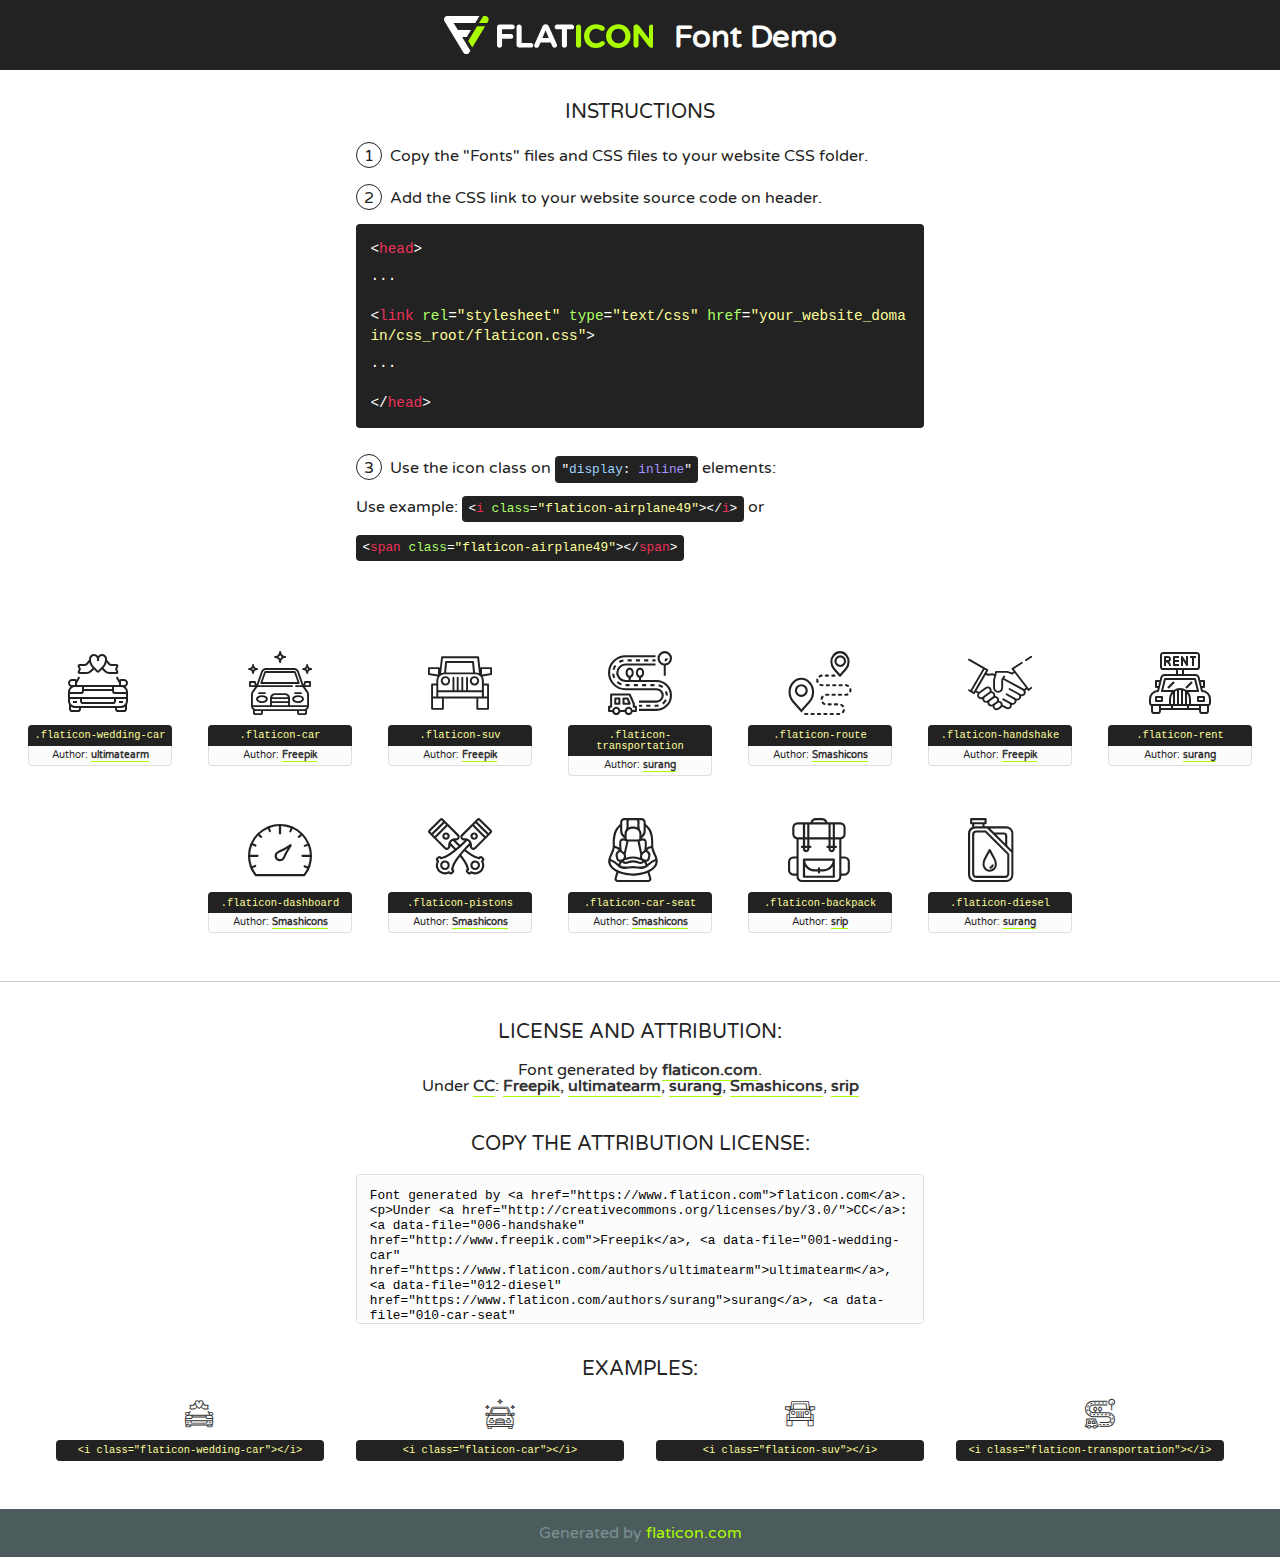
<file: images/carbook-master/fonts/flaticon/font/flaticon.html>
<!DOCTYPE html>
<!--
  Flaticon icon font: Flaticon
  Creation date: 29/10/2019 06:11
-->
<html>
<!DOCTYPE html>
<html>

<head>
    <title>Flaticon WebFont</title>
    <link href="http://fonts.googleapis.com/css?family=Varela+Round" rel="stylesheet" type="text/css" />
    <link rel="stylesheet" type="text/css" href="flaticon.css">
    <meta charset="UTF-8">
    <style>
    html, body, div, span, applet, object, iframe,
    h1, h2, h3, h4, h5, h6, p, blockquote, pre,
    a, abbr, acronym, address, big, cite, code,
    del, dfn, em, img, ins, kbd, q, s, samp,
    small, strike, strong, sub, sup, tt, var,
    b, u, i, center,
    dl, dt, dd, ol, ul, li,
    fieldset, form, label, legend,
    table, caption, tbody, tfoot, thead, tr, th, td,
    article, aside, canvas, details, embed, 
    figure, figcaption, footer, header, hgroup, 
    menu, nav, output, ruby, section, summary,
    time, mark, audio, video {
        margin: 0;
        padding: 0;
        border: 0;
        font-size: 100%;
        font: inherit;
        vertical-align: baseline;
    }
    /* HTML5 display-role reset for older browsers */
    article, aside, details, figcaption, figure, 
    footer, header, hgroup, menu, nav, section {
        display: block;
    }
    body {
        line-height: 1;
    }
    ol, ul {
        list-style: none;
    }
    blockquote, q {
        quotes: none;
    }
    blockquote:before, blockquote:after,
    q:before, q:after {
        content: '';
        content: none;
    }
    table {
        border-collapse: collapse;
        border-spacing: 0;
    }
    body {
        font-family: 'Varela Round', Helvetica, Arial, sans-serif;
        font-size: 16px;
        color: #222;
    }
    a {
        color: #333;
        border-bottom: 1px solid #a9fd00;
        font-weight: bold;
        text-decoration: none;
    }
    * {
        -moz-box-sizing: border-box;
        -webkit-box-sizing: border-box;
        box-sizing: border-box;
        margin: 0;
        padding: 0;
    }
    [class^="flaticon-"]:before, [class*=" flaticon-"]:before, [class^="flaticon-"]:after, [class*=" flaticon-"]:after {
        font-family: Flaticon;
        font-size: 30px;
        font-style: normal;
        margin-left: 20px;
        color: #333;
    }
    .wrapper {
        max-width: 600px;
        margin: auto;
        padding: 0 1em;
    }
    .title {
        font-size: 1.25em;
        text-align: center;
        margin-bottom: 1em;
        text-transform: uppercase;
    }
    header {
        text-align: center;
        background-color: #222;
        color: #fff;
        padding: 1em;
    }
    header .logo {
        width: 210px;
        height: 38px;
        display: inline-block;
        vertical-align: middle;
        margin-right: 1em;
        border: none;
    }
    header strong {
        font-size: 1.95em;
        font-weight: bold;
        vertical-align: middle;
        margin-top: 5px;
        display: inline-block;
    }
    .demo {
        margin: 2em auto;
        line-height: 1.25em;
    }
    .demo ul li {
        margin-bottom: 1em;
    }
    .demo ul li .num {
        color: #222;
        border-radius: 20px;
        display: inline-block;
        width: 26px;
        padding: 3px;
        height: 26px;
        text-align: center;
        margin-right: 0.5em;
        border: 1px solid #222;
    }
    .demo ul li code {
        background-color: #222;
        border-radius: 4px;
        padding: 0.25em 0.5em;
        display: inline-block;
        color: #fff;
        font-family: Consolas,Monaco,Lucida Console,Liberation Mono,DejaVu Sans Mono,Bitstream Vera Sans Mono,Courier New, monospace;
        font-weight: lighter;
        margin-top: 1em;
        font-size: 0.8em;
        word-break: break-all;
    }
    .demo ul li code.big {
        padding: 1em;
        font-size: 0.9em;
    }
    .demo ul li code .red {
        color: #EF3159;
    }
    .demo ul li code .green {
        color: #ACFF65;
    }
    .demo ul li code .yellow {
        color: #FFFF99;
    }
    .demo ul li code .blue {
        color: #99D3FF;
    }
    .demo ul li code .purple {
        color: #A295FF;
    }
    .demo ul li code .dots {
        margin-top: 0.5em;
        display: block;
    }
    #glyphs {
        border-bottom: 1px solid #ccc;
        padding: 2em 0;
        text-align: center;
    }
    .glyph {
        display: inline-block;
        width: 9em;
        margin: 1em;
        text-align: center;
        vertical-align: top;
        background: #FFF;
    }
    .glyph .glyph-icon {
        padding: 10px;
        display: block;
        font-family:"Flaticon";
        font-size: 64px;
        line-height: 1;
    }
    .glyph .glyph-icon:before {
        font-size: 64px;
        color: #222;
        margin-left: 0;
    }
    .class-name {
        font-size: 0.65em;
        background-color: #222;
        color: #fff;
        border-radius: 4px 4px 0 0;
        padding: 0.5em;
        color: #FFFF99;
        font-family: Consolas,Monaco,Lucida Console,Liberation Mono,DejaVu Sans Mono,Bitstream Vera Sans Mono,Courier New, monospace;
    }
    .author-name {
        font-size: 0.6em;
        background-color: #fcfcfd;
        border: 1px solid #DEDEE4;
        border-top: 0;
        border-radius: 0 0 4px 4px;
        padding: 0.5em;
    }
    .class-name:last-child {
        font-size: 10px;
        color:#888;
    }
    .class-name:last-child a {
        font-size: 10px;
        color:#555;
    }
    .class-name:last-child a:hover {
        color:#a9fd00;
    }
    .glyph > input {
        display: block;
        width: 100px;
        margin: 5px auto;
        text-align: center;
        font-size: 12px;
        cursor: text;
    }
    .glyph > input.icon-input {
        font-family:"Flaticon";
        font-size: 16px;
        margin-bottom: 10px;
    }
    .attribution .title {
        margin-top: 2em;
    }
    .attribution textarea {
        background-color: #fcfcfd;
        padding: 1em;
        border: none;
        box-shadow: none;
        border: 1px solid #DEDEE4;
        border-radius: 4px;
        resize: none;
        width: 100%;
        height: 150px;
        font-size: 0.8em;
        font-family: Consolas,Monaco,Lucida Console,Liberation Mono,DejaVu Sans Mono,Bitstream Vera Sans Mono,Courier New, monospace;
        -webkit-appearance: none;
    }
    .iconsuse {
        margin: 2em auto;
        text-align: center;
        max-width: 1200px;
    }
    .iconsuse:after {
        content: '';
        display: table;
        clear: both;
    }
    .iconsuse .image {
        float: left;
        width: 25%;
        padding: 0 1em;
    }
    .iconsuse .image p {
        margin-bottom: 1em;
    }
    .iconsuse .image span {
        display: block;
        font-size: 0.65em;
        background-color: #222;
        color: #fff;
        border-radius: 4px;
        padding: 0.5em;
        color: #FFFF99;
        margin-top: 1em;
        font-family: Consolas,Monaco,Lucida Console,Liberation Mono,DejaVu Sans Mono,Bitstream Vera Sans Mono,Courier New, monospace;
    }
    #footer {
        text-align: center;
        background-color: #4C5B5C;
        color: #7c9192;
        padding: 1em;
    }
    #footer a {
        border: none;
        color: #a9fd00;
        font-weight: normal;
    }
    @media (max-width: 960px) {
        .iconsuse .image {
            width: 50%;
        }
    }
    @media (max-width: 560px) {
        .iconsuse .image {
            width: 100%;
        }
    }
    </style>
</head>

<body class="characters-off">

    <header>
        <a href="https://www.flaticon.com" target="_blank" class="logo">
            <svg version="1.1" xmlns="http://www.w3.org/2000/svg" xmlns:xlink="http://www.w3.org/1999/xlink" xmlns:a="http://ns.adobe.com/AdobeSVGViewerExtensions/3.0/" viewBox="0 0 560.875 102.036" enable-background="new 0 0 560.875 102.036" xml:space="preserve">
                <defs>
                </defs>
                <g>
                    <g class="letters">
                        <path fill="#ffffff" d="M141.596,29.675c0-3.777,2.985-6.767,6.764-6.767h34.438c3.426,0,6.15,2.728,6.15,6.15
                        c0,3.43-2.724,6.149-6.15,6.149h-27.674v13.091h23.719c3.429,0,6.151,2.724,6.151,6.15c0,3.43-2.723,6.149-6.151,6.149h-23.719
                        v17.574c0,3.773-2.986,6.761-6.764,6.761c-3.779,0-6.764-2.989-6.764-6.761V29.675z"></path>
                        <path fill="#ffffff" d="M193.844,29.149c0-3.781,2.985-6.767,6.764-6.767c3.776,0,6.763,2.985,6.763,6.767v42.957h25.039
                        c3.426,0,6.149,2.726,6.149,6.153c0,3.425-2.723,6.15-6.149,6.15h-31.802c-3.779,0-6.764-2.986-6.764-6.768V29.149z"></path>
                        <path fill="#ffffff" d="M241.891,75.71l21.438-48.407c1.492-3.341,4.215-5.357,7.906-5.357h0.792
                        c3.686,0,6.323,2.017,7.815,5.357l21.439,48.407c0.436,0.967,0.701,1.845,0.701,2.723c0,3.602-2.809,6.501-6.414,6.501
                        c-3.161,0-5.269-1.845-6.499-4.655l-4.132-9.661h-27.059l-4.301,10.102c-1.144,2.631-3.426,4.214-6.237,4.214
                        c-3.517,0-6.24-2.81-6.24-6.325C241.1,77.64,241.451,76.677,241.891,75.71z M279.932,58.666l-8.521-20.297l-8.526,20.297H279.932
                        z"></path>
                        <path fill="#ffffff" d="M314.864,35.387H301.86c-3.429,0-6.239-2.813-6.239-6.238c0-3.429,2.811-6.24,6.239-6.24h39.533
                        c3.426,0,6.237,2.811,6.237,6.24c0,3.425-2.811,6.238-6.237,6.238h-13.001v42.785c0,3.773-2.99,6.761-6.764,6.761
                        c-3.779,0-6.764-2.989-6.764-6.761V35.387z"></path>
                        <path fill="#A9FD00" d="M352.615,29.149c0-3.781,2.985-6.767,6.767-6.767c3.774,0,6.761,2.985,6.761,6.767v49.024
                        c0,3.773-2.987,6.761-6.761,6.761c-3.781,0-6.767-2.989-6.767-6.761V29.149z"></path>
                        <path fill="#A9FD00" d="M374.132,53.836v-0.179c0-17.481,13.178-31.801,32.065-31.801c9.22,0,15.459,2.458,20.557,6.238
                        c1.402,1.054,2.637,2.985,2.637,5.357c0,3.692-2.985,6.59-6.681,6.59c-1.845,0-3.071-0.702-4.044-1.319
                        c-3.776-2.813-7.729-4.393-12.562-4.393c-10.364,0-17.831,8.611-17.831,19.154v0.173c0,10.542,7.291,19.329,17.831,19.329
                        c5.715,0,9.492-1.756,13.359-4.834c1.049-0.874,2.458-1.491,4.039-1.491c3.429,0,6.325,2.813,6.325,6.236
                        c0,2.106-1.056,3.78-2.282,4.834c-5.539,4.834-12.036,7.733-21.878,7.733C387.572,85.464,374.132,71.493,374.132,53.836z"></path>
                        <path fill="#A9FD00" d="M433.009,53.836v-0.179c0-17.481,13.79-31.801,32.766-31.801c18.981,0,32.592,14.143,32.592,31.628v0.173
                        c0,17.483-13.785,31.807-32.769,31.807C446.625,85.464,433.009,71.32,433.009,53.836z M484.224,53.836v-0.179
                        c0-10.539-7.725-19.326-18.626-19.326c-10.893,0-18.449,8.611-18.449,19.154v0.173c0,10.542,7.73,19.329,18.626,19.329
                        C476.676,72.986,484.224,64.378,484.224,53.836z"></path>
                        <path fill="#A9FD00" d="M506.233,29.321c0-3.774,2.99-6.763,6.767-6.763h1.401c3.252,0,5.183,1.583,7.029,3.953l26.093,34.265
                        V29.059c0-3.692,2.99-6.677,6.681-6.677c3.683,0,6.671,2.985,6.671,6.677v48.934c0,3.78-2.987,6.765-6.764,6.765h-0.436
                        c-3.257,0-5.188-1.581-7.034-3.953l-27.056-35.492v32.944c0,3.687-2.985,6.676-6.678,6.676c-3.683,0-6.673-2.989-6.673-6.676
                        V29.321z"></path>
                    </g>
                    <g class="insignia">
                        <path fill="#ffffff" d="M48.372,56.137h12.517l11.156-18.537H37.186L25.688,18.539h57.825L94.668,0H9.271
                        C5.925,0,2.842,1.801,1.198,4.716c-1.644,2.907-1.593,6.482,0.134,9.343l50.38,83.501c1.678,2.781,4.689,4.476,7.938,4.476
                        c3.246,0,6.257-1.695,7.935-4.476l2.898-4.804L48.372,56.137z"></path>
                        <g class="i">
                            <path fill="#A9FD00" d="M93.575,18.539h0.031v0.004l21.652,0.004l2.705-4.488c1.727-2.861,1.778-6.436,0.133-9.343
                            C116.454,1.801,113.371,0,110.026,0h-5.294L93.575,18.539z"></path>
                            <polygon fill="#A9FD00" points="88.291,27.356 64.725,66.486 75.519,84.404 109.942,27.356"></polygon>
                        </g>
                    </g>
                </g>
            </svg>
        </a>
        <strong>Font Demo</strong>
    </header>


    <section class="demo wrapper">

        <p class="title">Instructions</p>

        <ul>
            <li>
                <span class="num">1</span>Copy the "Fonts" files and CSS files to your website CSS folder.
            </li>
            <li>
                <span class="num">2</span>Add the CSS link to your website source code on header.
                <code class="big">
                    &lt;<span class="red">head</span>&gt;
                    <br/><span class="dots">...</span>
                    <br/>&lt;<span class="red">link</span> <span class="green">rel</span>=<span class="yellow">"stylesheet"</span> <span class="green">type</span>=<span class="yellow">"text/css"</span> <span class="green">href</span>=<span class="yellow">"your_website_domain/css_root/flaticon.css"</span>&gt;
                    <br/><span class="dots">...</span>
                    <br/>&lt;/<span class="red">head</span>&gt;
                </code>
            </li>

            <li>
                <p>
                    <span class="num">3</span>Use the icon class on <code>"<span class="blue">display</span>:<span class="purple"> inline</span>"</code> elements:
                    <br />
                    Use example: <code>&lt;<span class="red">i</span> <span class="green">class</span>=<span class="yellow">&quot;flaticon-airplane49&quot;</span>&gt;&lt;/<span class="red">i</span>&gt;</code> or <code>&lt;<span class="red">span</span> <span class="green">class</span>=<span class="yellow">&quot;flaticon-airplane49&quot;</span>&gt;&lt;/<span class="red">span</span>&gt;</code>
            </li>
        </ul>

    </section>




   <section id="glyphs">          
    
      
        <div class="glyph"><div class="glyph-icon flaticon-wedding-car"></div>
            <div class="class-name">.flaticon-wedding-car</div>
            <div class="author-name">Author: <a data-file="001-wedding-car" href="https://www.flaticon.com/authors/ultimatearm">ultimatearm</a> </div> 
        </div>        
        
        <div class="glyph"><div class="glyph-icon flaticon-car"></div>
            <div class="class-name">.flaticon-car</div>
            <div class="author-name">Author: <a data-file="002-car" href="http://www.freepik.com">Freepik</a> </div> 
        </div>        
        
        <div class="glyph"><div class="glyph-icon flaticon-suv"></div>
            <div class="class-name">.flaticon-suv</div>
            <div class="author-name">Author: <a data-file="003-suv" href="http://www.freepik.com">Freepik</a> </div> 
        </div>        
        
        <div class="glyph"><div class="glyph-icon flaticon-transportation"></div>
            <div class="class-name">.flaticon-transportation</div>
            <div class="author-name">Author: <a data-file="004-transportation" href="https://www.flaticon.com/authors/surang">surang</a> </div> 
        </div>        
        
        <div class="glyph"><div class="glyph-icon flaticon-route"></div>
            <div class="class-name">.flaticon-route</div>
            <div class="author-name">Author: <a data-file="005-route" href="https://www.flaticon.com/authors/smashicons">Smashicons</a> </div> 
        </div>        
        
        <div class="glyph"><div class="glyph-icon flaticon-handshake"></div>
            <div class="class-name">.flaticon-handshake</div>
            <div class="author-name">Author: <a data-file="006-handshake" href="http://www.freepik.com">Freepik</a> </div> 
        </div>        
        
        <div class="glyph"><div class="glyph-icon flaticon-rent"></div>
            <div class="class-name">.flaticon-rent</div>
            <div class="author-name">Author: <a data-file="007-rent" href="https://www.flaticon.com/authors/surang">surang</a> </div> 
        </div>        
        
        <div class="glyph"><div class="glyph-icon flaticon-dashboard"></div>
            <div class="class-name">.flaticon-dashboard</div>
            <div class="author-name">Author: <a data-file="008-dashboard" href="https://www.flaticon.com/authors/smashicons">Smashicons</a> </div> 
        </div>        
        
        <div class="glyph"><div class="glyph-icon flaticon-pistons"></div>
            <div class="class-name">.flaticon-pistons</div>
            <div class="author-name">Author: <a data-file="009-pistons" href="https://www.flaticon.com/authors/smashicons">Smashicons</a> </div> 
        </div>        
        
        <div class="glyph"><div class="glyph-icon flaticon-car-seat"></div>
            <div class="class-name">.flaticon-car-seat</div>
            <div class="author-name">Author: <a data-file="010-car-seat" href="https://www.flaticon.com/authors/smashicons">Smashicons</a> </div> 
        </div>        
        
        <div class="glyph"><div class="glyph-icon flaticon-backpack"></div>
            <div class="class-name">.flaticon-backpack</div>
            <div class="author-name">Author: <a data-file="011-backpack" href="https://www.flaticon.com/authors/srip">srip</a> </div> 
        </div>        
        
        <div class="glyph"><div class="glyph-icon flaticon-diesel"></div>
            <div class="class-name">.flaticon-diesel</div>
            <div class="author-name">Author: <a data-file="012-diesel" href="https://www.flaticon.com/authors/surang">surang</a> </div> 
        </div>        
        

    </section>



    <section class="attribution wrapper"   style="text-align:center;">

      <div class="title">License and attribution:</div><div class="attrDiv">Font generated by <a href="https://www.flaticon.com">flaticon.com</a>. <div><p>Under <a href="http://creativecommons.org/licenses/by/3.0/">CC</a>: <a data-file="006-handshake" href="http://www.freepik.com">Freepik</a>, <a data-file="001-wedding-car" href="https://www.flaticon.com/authors/ultimatearm">ultimatearm</a>, <a data-file="012-diesel" href="https://www.flaticon.com/authors/surang">surang</a>, <a data-file="010-car-seat" href="https://www.flaticon.com/authors/smashicons">Smashicons</a>, <a data-file="011-backpack" href="https://www.flaticon.com/authors/srip">srip</a></p>  </div>
      </div>
      <div class="title">Copy the Attribution License:</div>

    <textarea onclick="this.focus();this.select();">Font generated by &lt;a href=&quot;https://www.flaticon.com&quot;&gt;flaticon.com&lt;/a&gt;. <p>Under <a href="http://creativecommons.org/licenses/by/3.0/">CC</a>: <a data-file="006-handshake" href="http://www.freepik.com">Freepik</a>, <a data-file="001-wedding-car" href="https://www.flaticon.com/authors/ultimatearm">ultimatearm</a>, <a data-file="012-diesel" href="https://www.flaticon.com/authors/surang">surang</a>, <a data-file="010-car-seat" href="https://www.flaticon.com/authors/smashicons">Smashicons</a>, <a data-file="011-backpack" href="https://www.flaticon.com/authors/srip">srip</a></p>  
     </textarea>

    </section>

    <section class="iconsuse">

          <div class="title">Examples:</div>            
             
            <div class="image">
                <p>
                    <i class="glyph-icon flaticon-wedding-car"></i> 
                    <span>&lt;i class=&quot;flaticon-wedding-car&quot;&gt;&lt;/i&gt;</span>
                </p>
            </div>
            
            <div class="image">
                <p>
                    <i class="glyph-icon flaticon-car"></i> 
                    <span>&lt;i class=&quot;flaticon-car&quot;&gt;&lt;/i&gt;</span>
                </p>
            </div>
            
            <div class="image">
                <p>
                    <i class="glyph-icon flaticon-suv"></i> 
                    <span>&lt;i class=&quot;flaticon-suv&quot;&gt;&lt;/i&gt;</span>
                </p>
            </div>
            
            <div class="image">
                <p>
                    <i class="glyph-icon flaticon-transportation"></i> 
                    <span>&lt;i class=&quot;flaticon-transportation&quot;&gt;&lt;/i&gt;</span>
                </p>
            </div>
                       
        </div>
                            
    </section>

<div id="footer">
    <div>Generated by <a href="https://www.flaticon.com">flaticon.com</a>
    </div>
</div>



</body>
</html>
</file>
<file: images/carbook-master/fonts/flaticon/font/flaticon.css>
/*
  	Flaticon icon font: Flaticon
  	Creation date: 29/10/2019 06:11
  	*/

@font-face {
  font-family: "Flaticon";
  src: url("./Flaticon.eot");
  src: url("./Flaticon.eot?#iefix") format("embedded-opentype"),
       url("./Flaticon.woff2") format("woff2"),
       url("./Flaticon.woff") format("woff"),
       url("./Flaticon.ttf") format("truetype"),
       url("./Flaticon.svg#Flaticon") format("svg");
  font-weight: normal;
  font-style: normal;
}

@media screen and (-webkit-min-device-pixel-ratio:0) {
  @font-face {
    font-family: "Flaticon";
    src: url("./Flaticon.svg#Flaticon") format("svg");
  }
}

[class^="flaticon-"]:before, [class*=" flaticon-"]:before,
[class^="flaticon-"]:after, [class*=" flaticon-"]:after {   
  font-family: Flaticon;
        font-size: 20px;
font-style: normal;
margin-left: 20px;
}

.flaticon-wedding-car:before { content: "\f100"; }
.flaticon-car:before { content: "\f101"; }
.flaticon-suv:before { content: "\f102"; }
.flaticon-transportation:before { content: "\f103"; }
.flaticon-route:before { content: "\f104"; }
.flaticon-handshake:before { content: "\f105"; }
.flaticon-rent:before { content: "\f106"; }
.flaticon-dashboard:before { content: "\f107"; }
.flaticon-pistons:before { content: "\f108"; }
.flaticon-car-seat:before { content: "\f109"; }
.flaticon-backpack:before { content: "\f10a"; }
.flaticon-diesel:before { content: "\f10b"; }
</file>
